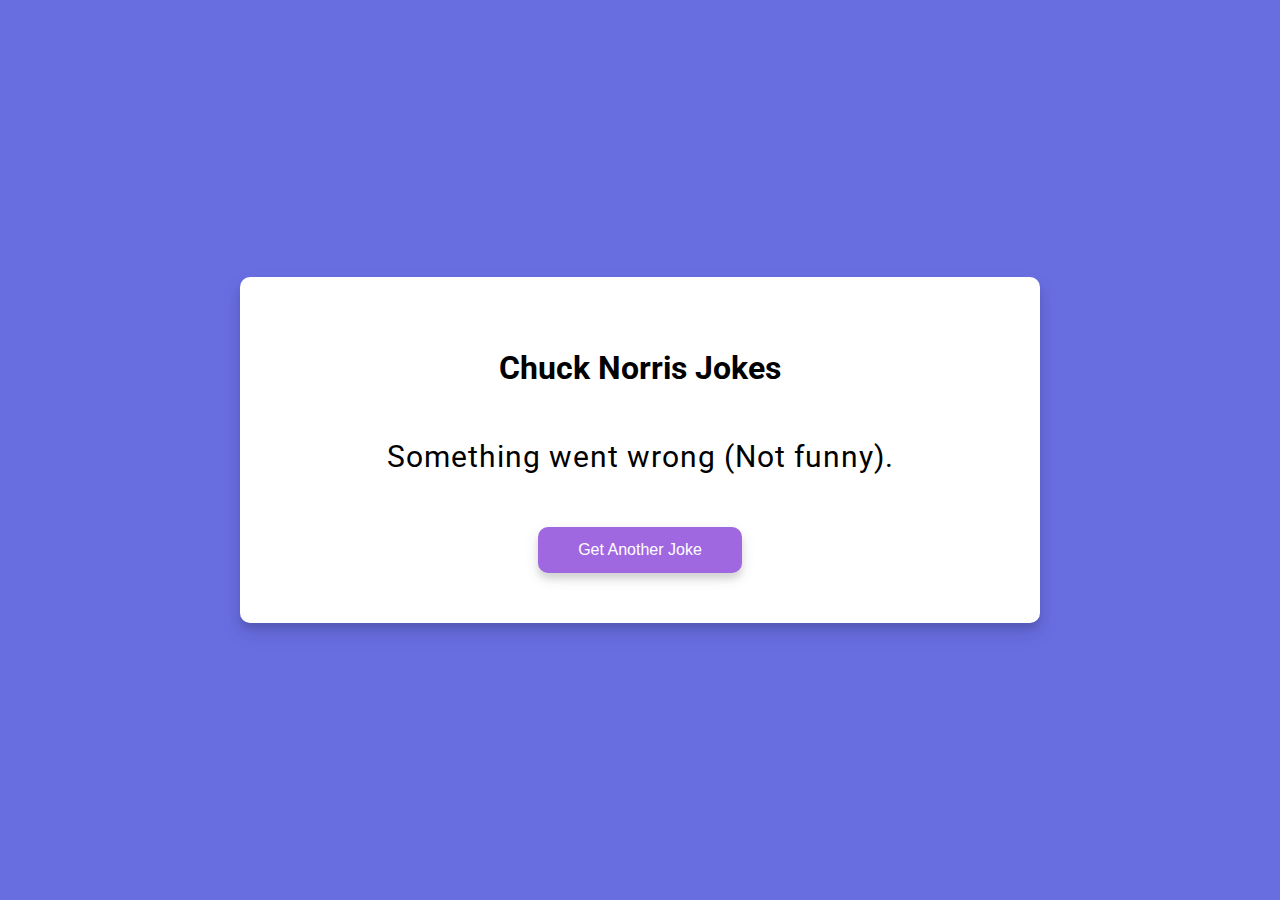
<file: Chuck Norris joke generator/index.html>
<!DOCTYPE html>
<html lang="en">

<head>
    <meta charset="UTF-8">
    <meta http-equiv="X-UA-Compatible" content="IE=edge">
    <meta name="viewport" content="width=device-width, initial-scale=1.0">
    <link rel="stylesheet" href="style.css">
    <title>Practice</title>
</head>

<body>
    <section class="container">
        <h1>Chuck Norris Jokes</h1>
        <article id="joke" class="joke">Loading...</article>
        <button id="joke-btn" class="joke-btn">Get Another Joke</button>
    </section>
    <script src="script.js"></script>
</body>

</html>
</file>
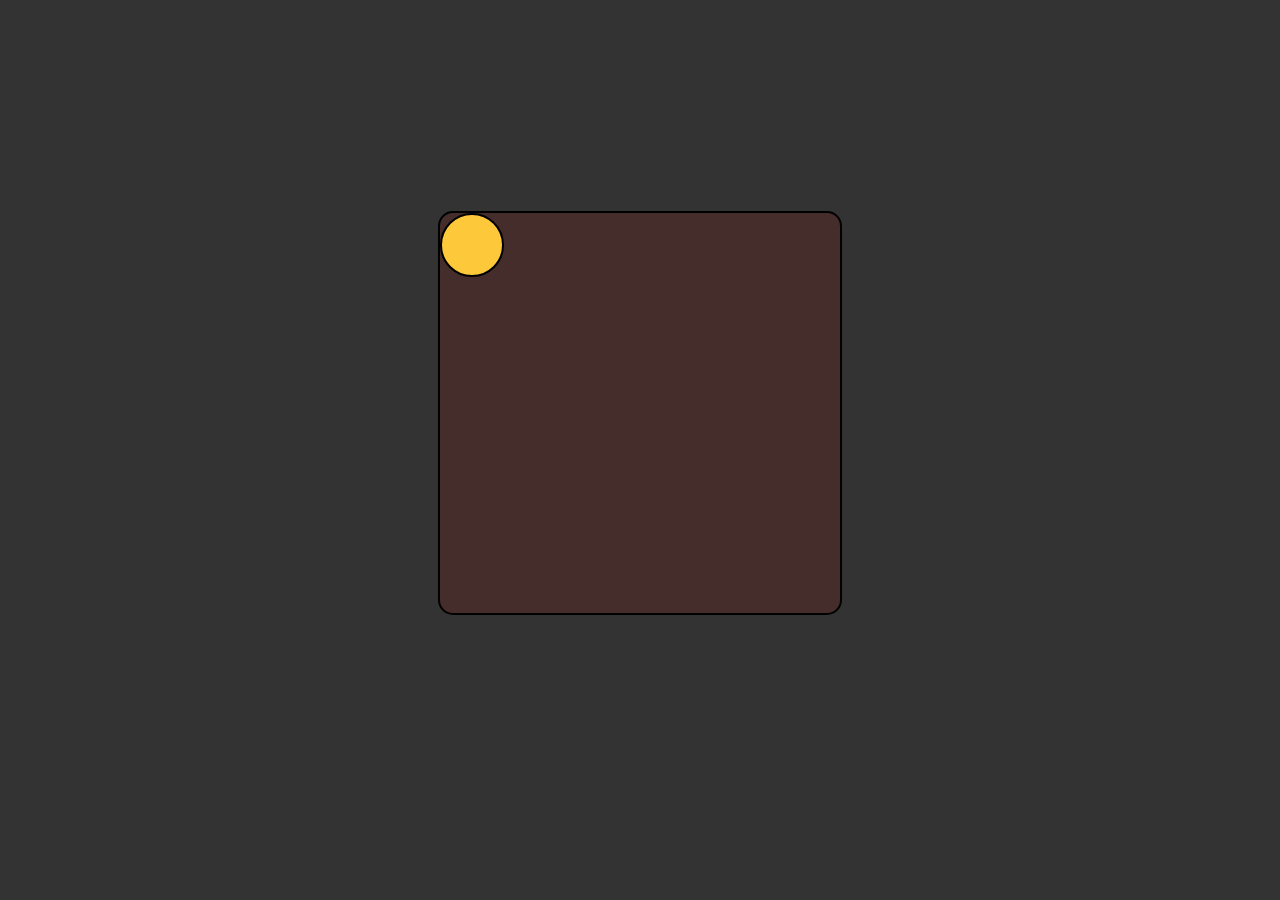
<file: move-the-ball/index.html>
<!DOCTYPE html>
<html lang="en">

<head>
    <meta charset="UTF-8">
    <meta http-equiv="X-UA-Compatible" content="IE=edge">
    <meta name="viewport" content="width=device-width, initial-scale=1.0">
    <title>Document</title>
    <link rel="stylesheet" href="style.css">
</head>

<body>
    <div class="outer">
        <span class="ball"></span>
    </div>

    <script src="script.js"></script>
</body>

</html>
</file>
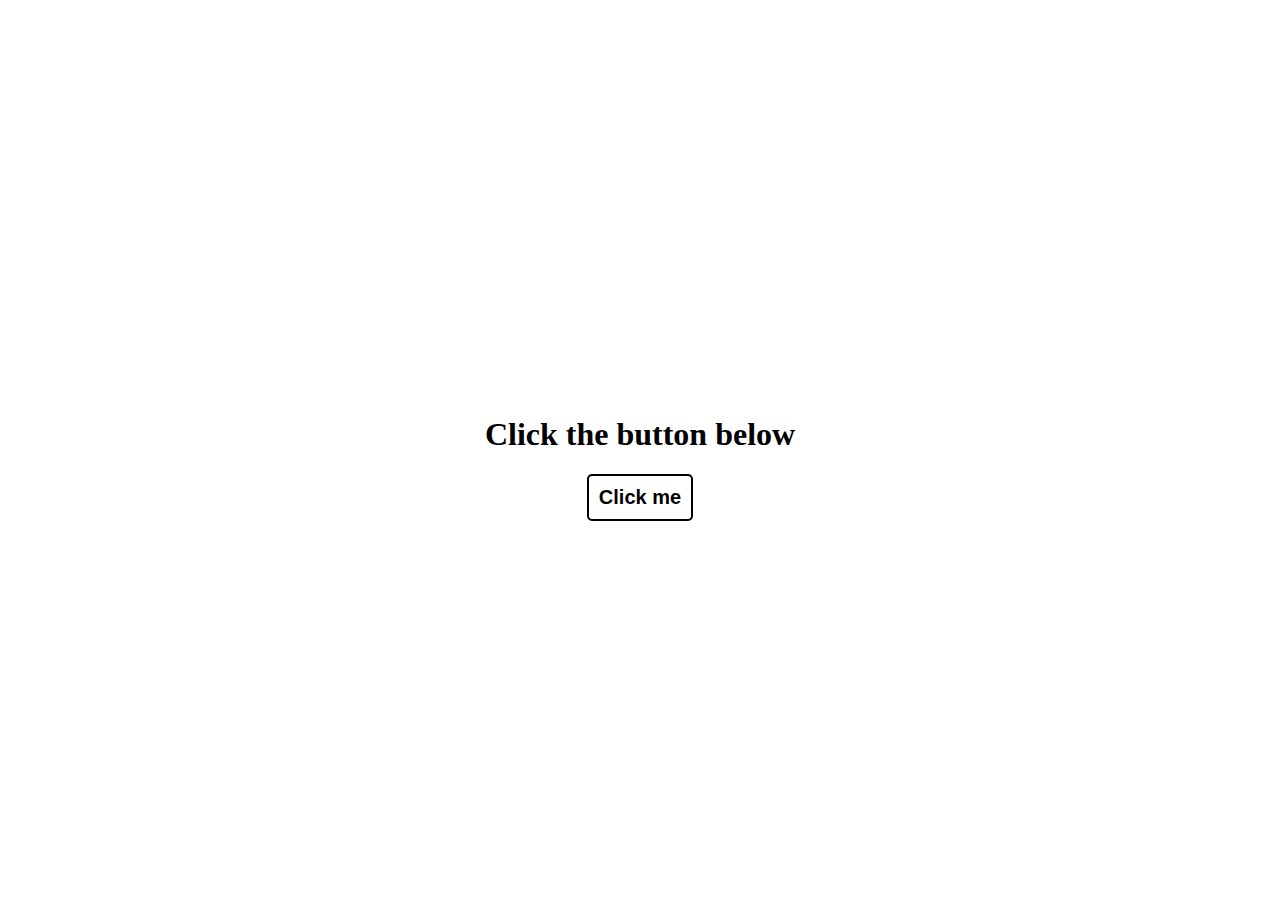
<file: random-color-event/index.html>
<!DOCTYPE html>
<html lang="en">

<head>
    <meta charset="UTF-8">
    <meta http-equiv="X-UA-Compatible" content="IE=edge">
    <meta name="viewport" content="width=device-width, initial-scale=1.0">
    <title>Document</title>
    <link rel="stylesheet" href="style.css">
</head>

<body>
    <h1>Click the button below</h1>
    <button>Click me</button>

    <script src="script.js"></script>
</body>

</html>
</file>
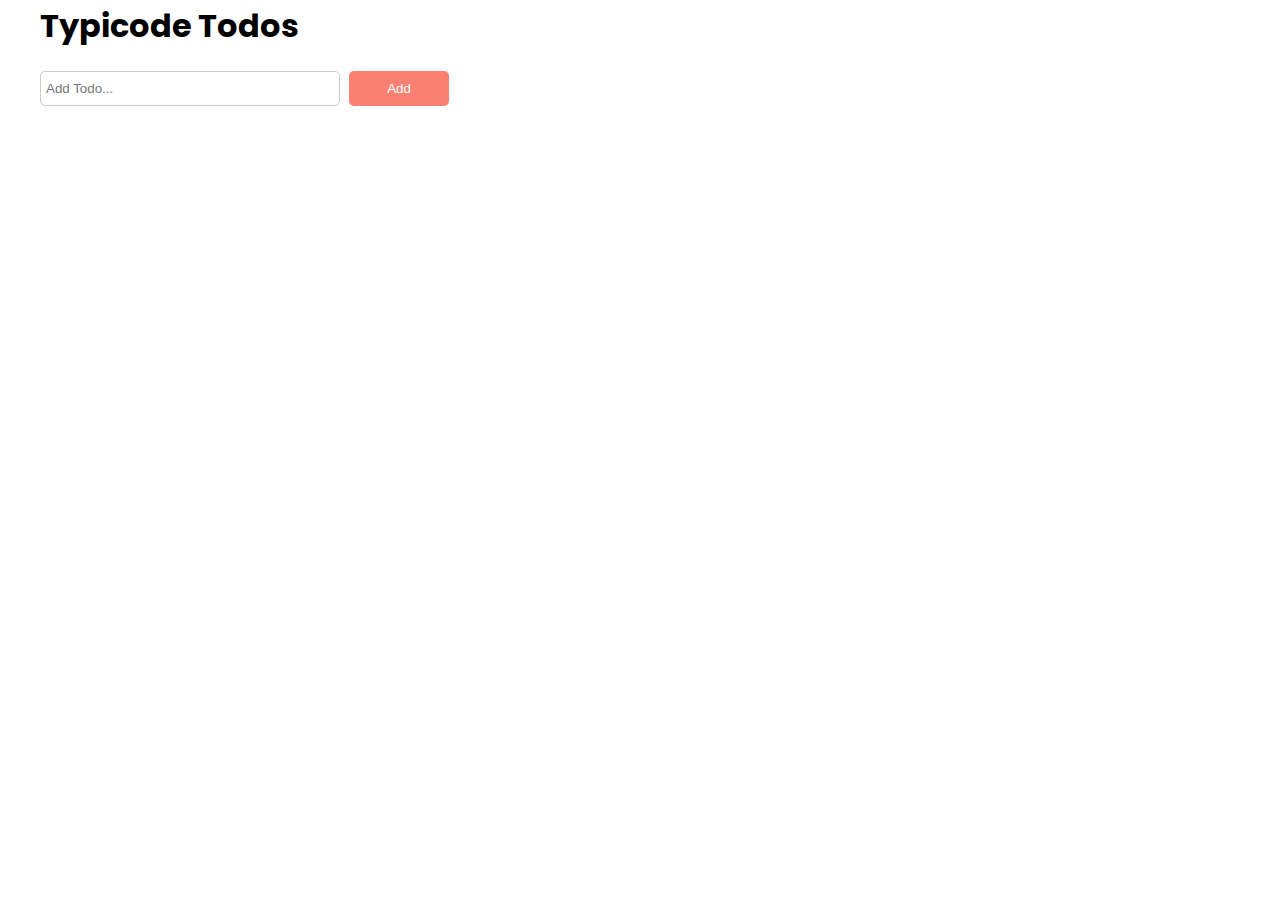
<file: typicode-todos/index.html>
<!DOCTYPE html>
<html lang="en">

<head>
  <meta charset="UTF-8" />
  <meta http-equiv="X-UA-Compatible" content="IE=edge" />
  <meta name="viewport" content="width=device-width, initial-scale=1.0" />
  <link rel="stylesheet" href="style.css" />
  <title>Typicode Todos</title>
</head>

<body>
  <div class="container">
    <header>
      <h1>Typicode Todos</h1>
    </header>
    <main>
      <form id="todo-form">
        <input type="text" id="title" placeholder="Add Todo..." />
        <button type="submit">Add</button>
      </form>

      <div id="todo-list"></div>
    </main>
  </div>

  <script src="./script.js"></script>
</body>

</html>
</file>
<file: Chuck Norris joke generator/style.css>
@import url('https://fonts.googleapis.com/css2?family=Roboto:wght@400;700&display=swap');

* {
  box-sizing: border-box;
}

body {
  background-color: #686de0;
  font-family: 'Roboto', sans-serif;
  display: flex;
  flex-direction: column;
  align-items: center;
  justify-content: center;
  height: 100vh;
  overflow: hidden;
  margin: 0;
  padding: 20px;
}

.container {
  background-color: #fff;
  border-radius: 10px;
  box-shadow: 0 10px 20px rgba(0, 0, 0, 0.1), 0 6px 6px rgba(0, 0, 0, 0.1);
  padding: 50px 20px;
  text-align: center;
  max-width: 100%;
  width: 800px;
}

h3 {
  margin: 0;
  opacity: 0.5;
  letter-spacing: 2px;
}

.joke {
  font-size: 30px;
  letter-spacing: 1px;
  line-height: 40px;
  margin: 50px auto;
  max-width: 600px;
}

.joke-btn {
  background-color: #9f68e0;
  color: #fff;
  border: 0;
  border-radius: 10px;
  box-shadow: 0 5px 15px rgba(0, 0, 0, 0.1), 0 6px 6px rgba(0, 0, 0, 0.1);
  padding: 14px 40px;
  font-size: 16px;
  cursor: pointer;
}

.joke-btn:active {
  transform: scale(0.98);
}

.joke-btn:focus {
  outline: 0;
}
</file>
<file: move-the-ball/style.css>
body {
    display: flex;
    flex-direction: column;
    justify-content: center;
    align-items: center;
    height: 90vh;
    background-color: #333333;
}

.outer {
    width: 400px;
    height: 400px;
    border: 2px solid black;
    border-radius: 15px;
    background-color: #442d2b;
    position: relative;
}

.ball {
    width: 60px;
    height: 60px;
    border: 2px solid black;
    border-radius: 50%;
    background-color: #fec83b;
    position: absolute;
}

.move-right {
    right: 0;
}

.move-left {
    left: 0;
}

.move-down {
    bottom: 0;
}

.move-up {
    top: 0;
}
</file>
<file: random-color-event/style.css>
body {
    display: flex;
    flex-direction: column;
    justify-content: center;
    align-items: center;
    min-height: 100vh;
}

button {
    background-color: transparent;
    font-size: 20px;
    padding: 10px;
    border: 2px solid black;
    border-radius: 5px;
    font-weight: bold;
    cursor: pointer;
}
</file>
<file: typicode-todos/style.css>
@import url('https://fonts.googleapis.com/css2?family=Poppins:wght@300;400;600;700&display=swap');

*,
*:before,
*:after {
  box-sizing: border-box;
  padding: 0;
  margin: 0;
}

body {
  font-family: 'Poppins';
  line-height: 1.6;
  padding: 0 40px;
}

header {
  margin-bottom: 20px;
}

button {
  padding: 10px;
  background: salmon;
  color: white;
  border-radius: 5px;
  width: 100px;
  border: none;
}

input[type='text'] {
  padding: 5px;
  border-radius: 5px;
  width: 300px;
  height: 35px;
  border: 1px #ccc solid;
  margin-right: 5px;
}

#todo-list {
  display: flex;
  flex-wrap: wrap;
  margin-top: 20px;
}

#todo-list > div {
  border: 1px #666 solid;
  padding: 10px;
  margin: 5px;
  cursor: pointer;
}

.done {
  background: #ccc;
}
</file>
